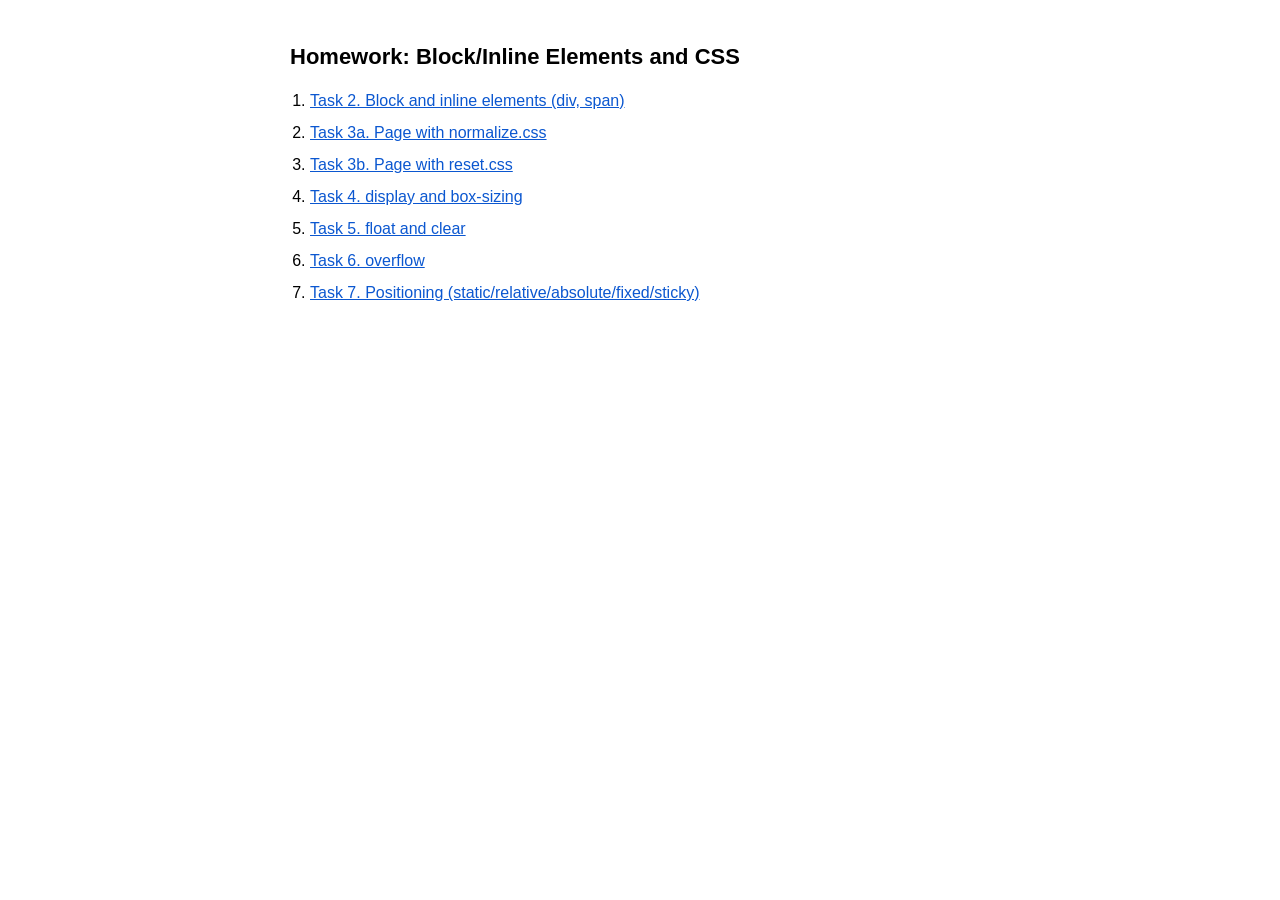
<file: index.html>
<!DOCTYPE html>
<html lang="en">
<head>
  <meta charset="UTF-8">
  <title>Homework</title>
  <link rel="stylesheet" href="styles-index.css">
</head>
<body>
  <h1>Homework: Block/Inline Elements and CSS</h1>
  <ol>
    <li><a href="page2-div-span.html">Task 2. Block and inline elements (div, span)</a></li>
    <li><a href="page3-normalize.html">Task 3a. Page with normalize.css</a></li>
    <li><a href="page3-reset.html">Task 3b. Page with reset.css</a></li>
    <li><a href="page4-display-boxsizing.html">Task 4. display and box-sizing</a></li>
    <li><a href="page5-float-clear.html">Task 5. float and clear</a></li>
    <li><a href="page6-overflow.html">Task 6. overflow</a></li>
    <li><a href="page7-positioning.html">Task 7. Positioning (static/relative/absolute/fixed/sticky)</a></li>
  </ol>
</body>
</html>
</file>
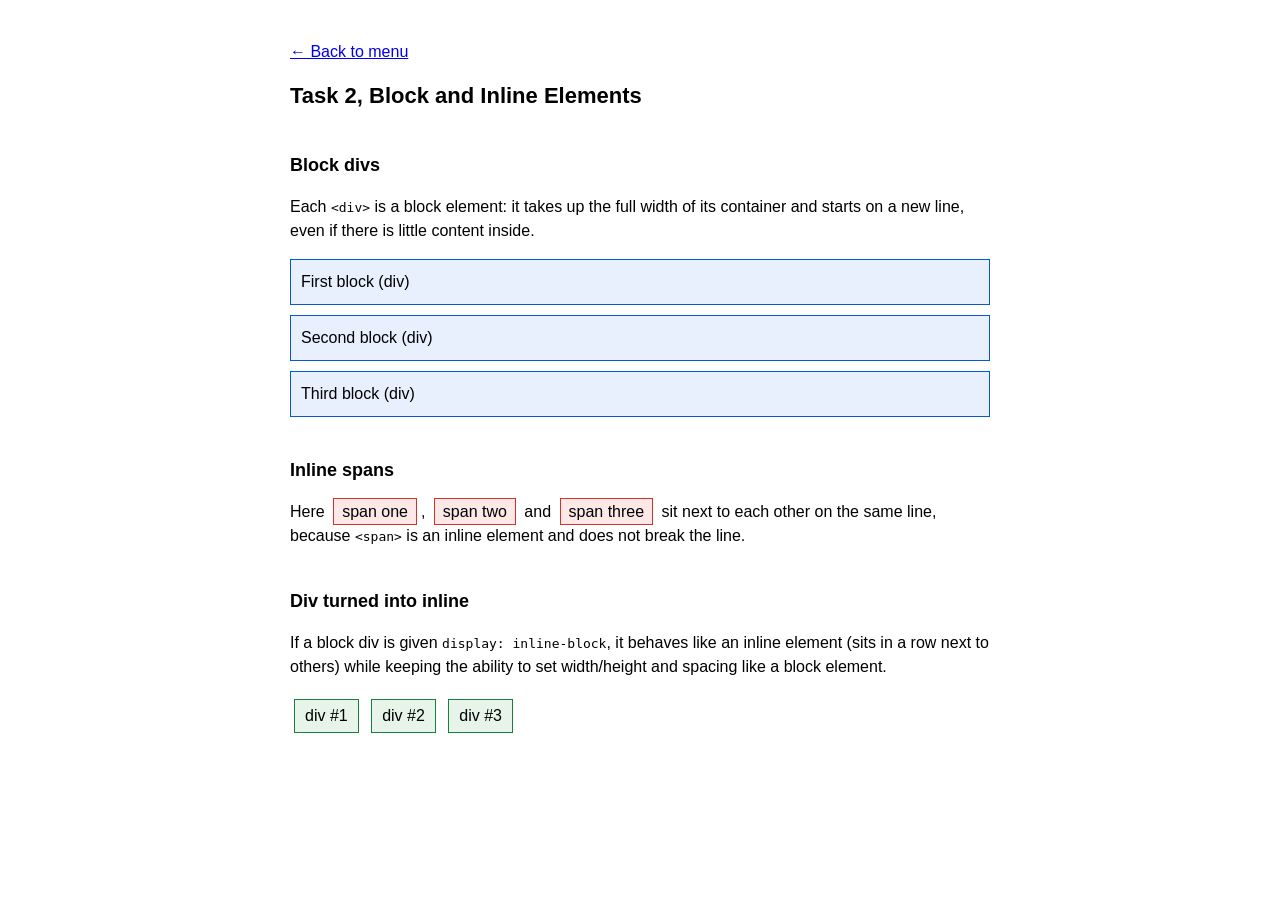
<file: page2-div-span.html>
<!DOCTYPE html>
<html lang="en">
<head>
  <meta charset="UTF-8">
  <title>Homework part 2</title>
  <link rel="stylesheet" href="styles-page2.css">
</head>
<body>
  <a href="index.html">&larr; Back to menu</a>
  <h1>Task 2, Block and Inline Elements</h1>

  <h2>Block divs</h2>
  <p>Each <code>&lt;div&gt;</code> is a block element: it takes up the full width of
     its container and starts on a new line, even if there is little content inside.</p>
  <div class="block-item">First block (div)</div>
  <div class="block-item">Second block (div)</div>
  <div class="block-item">Third block (div)</div>

  <h2>Inline spans</h2>
  <p>
    Here <span class="inline-item">span one</span>,
    <span class="inline-item">span two</span> and
    <span class="inline-item">span three</span>
    sit next to each other on the same line, because <code>&lt;span&gt;</code> is an
    inline element and does not break the line.
  </p>

  <h2>Div turned into inline</h2>
  <p>If a block div is given <code>display: inline-block</code>, it behaves like an
     inline element (sits in a row next to others) while keeping the ability to
     set width/height and spacing like a block element.</p>
  <div class="div-as-inline">div #1</div>
  <div class="div-as-inline">div #2</div>
  <div class="div-as-inline">div #3</div>
</body>
</html>
</file>
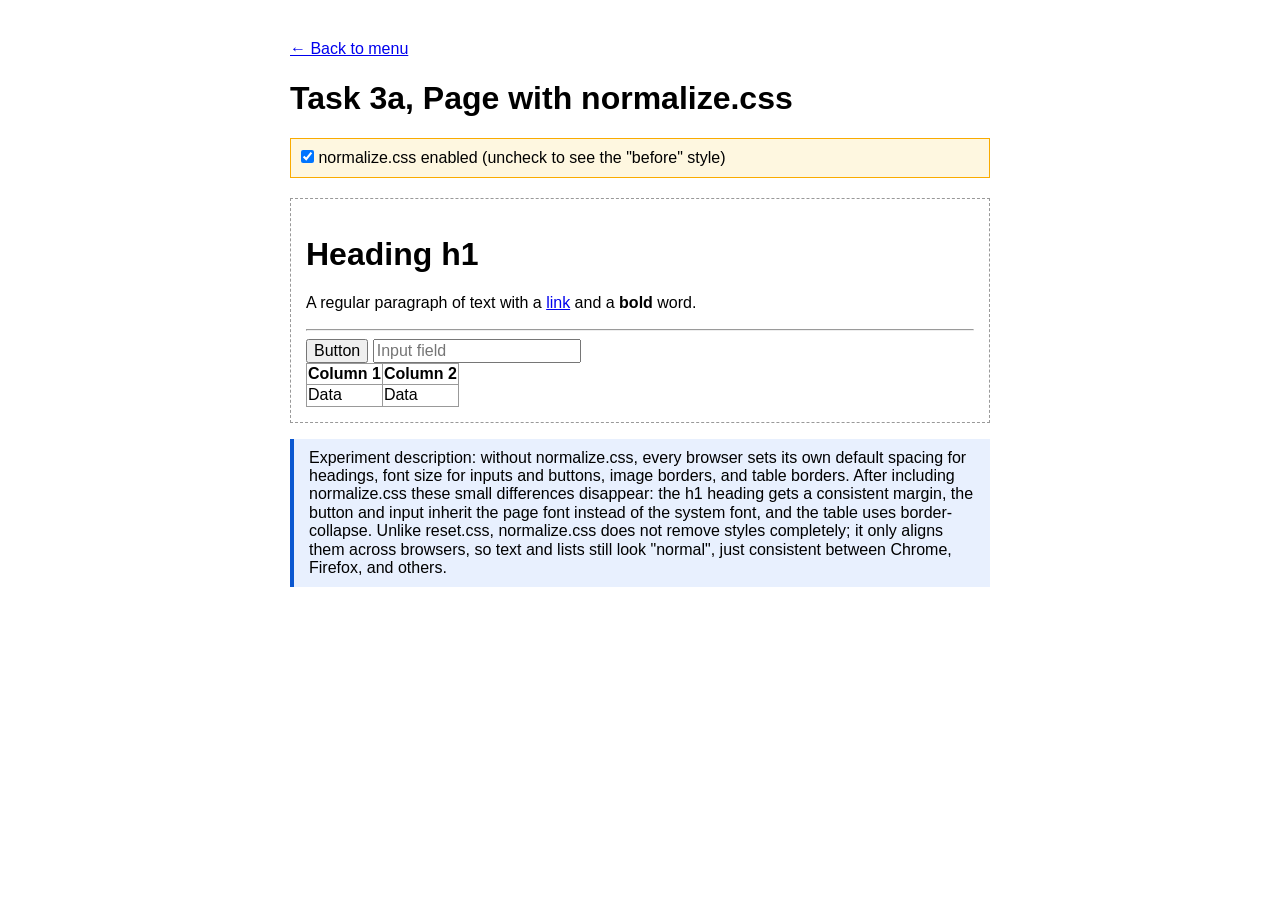
<file: page3-normalize.html>
<!DOCTYPE html>
<html lang="en">
<head>
  <meta charset="UTF-8">
  <title>Homework part 3</title>
  <link id="normalize-link" rel="stylesheet" href="normalize.css">
  <link rel="stylesheet" href="styles-page3-normalize.css">
</head>
<body>
  <a href="index.html">&larr; Back to menu</a>
  <h1>Task 3a, Page with normalize.css</h1>

  <div class="toggle-bar">
    <label>
      <input type="checkbox" id="toggle" checked>
      normalize.css enabled (uncheck to see the "before" style)
    </label>
  </div>

  <div class="content-demo">
    <h1>Heading h1</h1>
    <p>A regular paragraph of text with a <a href="#">link</a> and a <b>bold</b> word.</p>
    <hr>
    <button>Button</button>
    <input type="text" placeholder="Input field">
    <table border="1">
      <tr><th>Column 1</th><th>Column 2</th></tr>
      <tr><td>Data</td><td>Data</td></tr>
    </table>
  </div>

  <p class="description">
    Experiment description: without normalize.css, every browser sets its own
    default spacing for headings, font size for inputs and buttons, image borders,
    and table borders. After including normalize.css these small differences
    disappear: the h1 heading gets a consistent margin, the button and input
    inherit the page font instead of the system font, and the table uses
    border-collapse. Unlike reset.css, normalize.css does not remove styles
    completely; it only aligns them across browsers, so text and lists still
    look "normal", just consistent between Chrome, Firefox, and others.
  </p>

  <script>
    const link = document.getElementById('normalize-link');
    document.getElementById('toggle').addEventListener('change', function () {
      link.disabled = !this.checked;
    });
  </script>
</body>
</html>
</file>
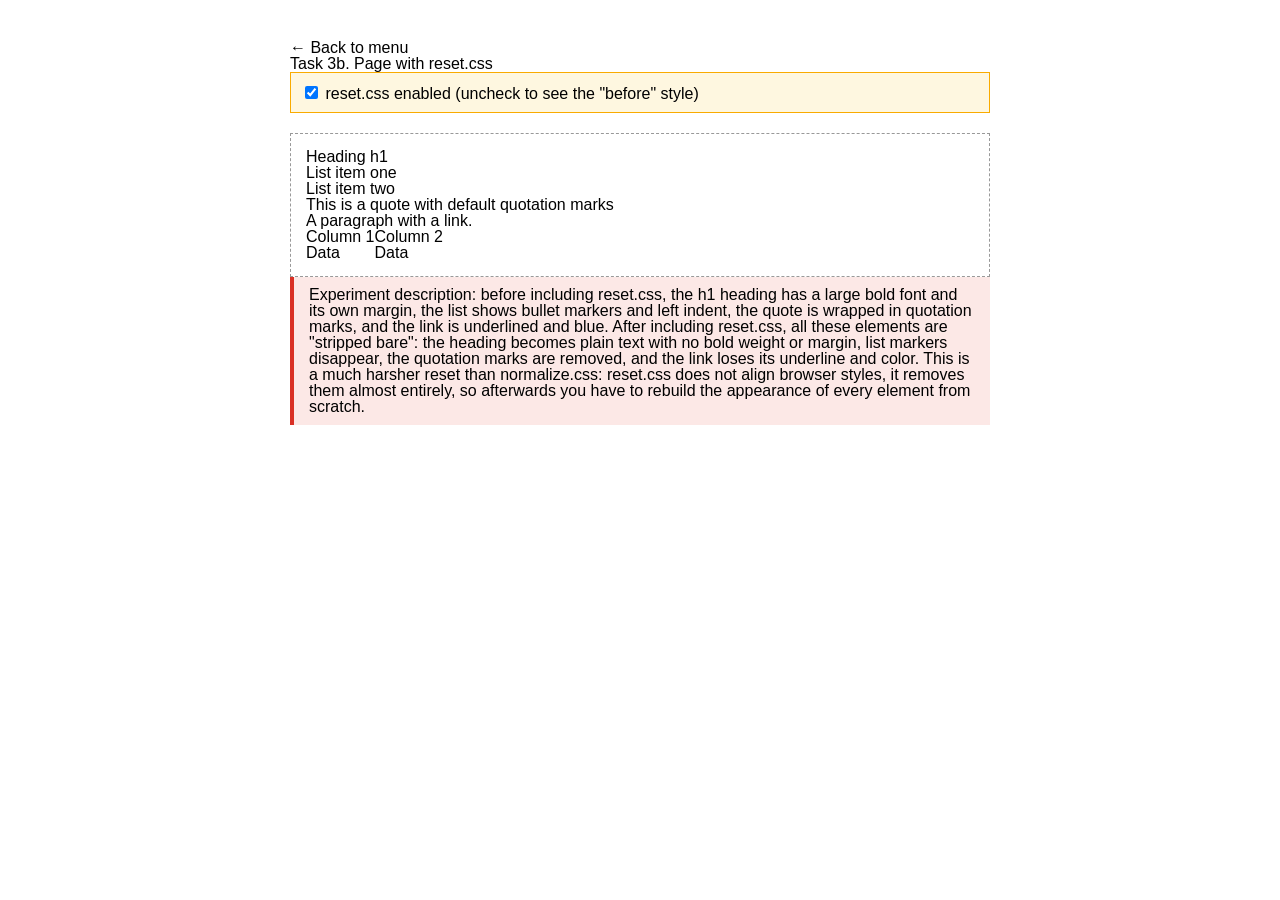
<file: page3-reset.html>
<!DOCTYPE html>
<html lang="en">
<head>
  <meta charset="UTF-8">
  <title>Homework part 3</title>
  <link id="reset-link" rel="stylesheet" href="reset.css">
  <link rel="stylesheet" href="styles-page3-reset.css">
</head>
<body>
  <a href="index.html">&larr; Back to menu</a>
  <h1>Task 3b. Page with reset.css</h1>

  <div class="toggle-bar">
    <label>
      <input type="checkbox" id="toggle" checked>
      reset.css enabled (uncheck to see the "before" style)
    </label>
  </div>

  <div class="content-demo">
    <h1>Heading h1</h1>
    <ul>
      <li>List item one</li>
      <li>List item two</li>
    </ul>
    <blockquote>This is a quote with default quotation marks</blockquote>
    <p>A paragraph with a <a href="#">link</a>.</p>
    <table border="1">
      <tr><th>Column 1</th><th>Column 2</th></tr>
      <tr><td>Data</td><td>Data</td></tr>
    </table>
  </div>

  <p class="description">
    Experiment description: before including reset.css, the h1 heading has a large
    bold font and its own margin, the list shows bullet markers and left indent,
    the quote is wrapped in quotation marks, and the link is underlined and blue.
    After including reset.css, all these elements are "stripped bare": the heading
    becomes plain text with no bold weight or margin, list markers disappear, the
    quotation marks are removed, and the link loses its underline and color. This
    is a much harsher reset than normalize.css: reset.css does not align browser
    styles, it removes them almost entirely, so afterwards you have to rebuild
    the appearance of every element from scratch.
  </p>

  <script>
    const link = document.getElementById('reset-link');
    document.getElementById('toggle').addEventListener('change', function () {
      link.disabled = !this.checked;
    });
  </script>
</body>
</html>
</file>
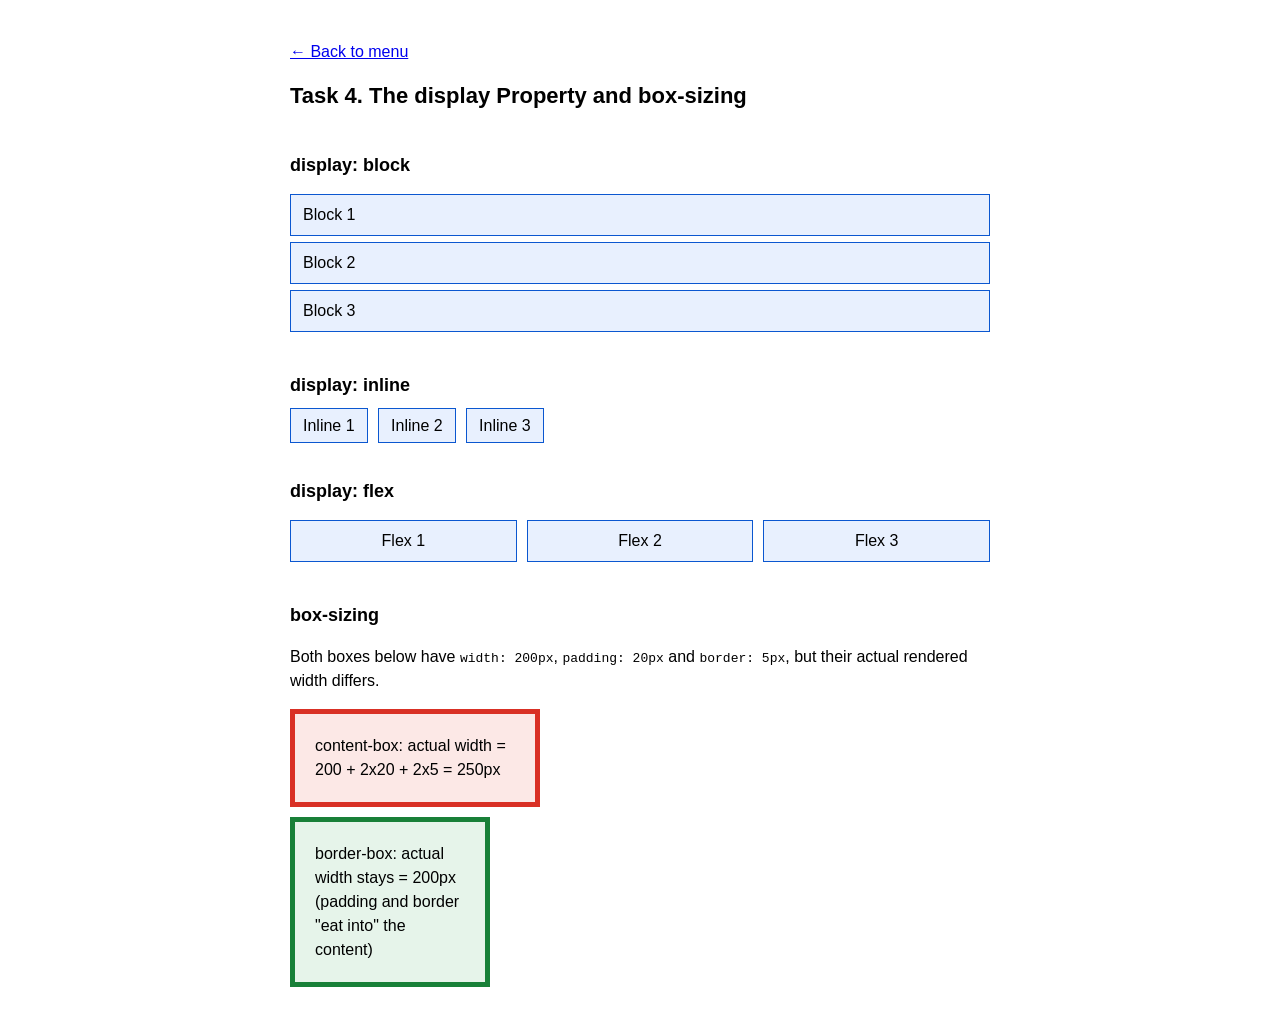
<file: page4-display-boxsizing.html>
<!DOCTYPE html>
<html lang="en">
<head>
  <meta charset="UTF-8">
  <title>Homework part 4</title>
  <link rel="stylesheet" href="styles-page4.css">
</head>
<body>
  <a href="index.html">&larr; Back to menu</a>
  <h1>Task 4. The display Property and box-sizing</h1>

  <h2>display: block</h2>
  <div class="display-block">
    <div class="item">Block 1</div>
    <div class="item">Block 2</div>
    <div class="item">Block 3</div>
  </div>

  <h2>display: inline</h2>
  <div class="display-inline">
    <div class="item">Inline 1</div>
    <div class="item">Inline 2</div>
    <div class="item">Inline 3</div>
  </div>

  <h2>display: flex</h2>
  <div class="display-flex">
    <div class="item">Flex 1</div>
    <div class="item">Flex 2</div>
    <div class="item">Flex 3</div>
  </div>

  <h2>box-sizing</h2>
  <p>Both boxes below have <code>width: 200px</code>, <code>padding: 20px</code>
     and <code>border: 5px</code>, but their actual rendered width differs.</p>

  <div class="box-content">content-box: actual width = 200 + 2x20 + 2x5 = 250px</div>
  <div class="box-border">border-box: actual width stays = 200px (padding and border "eat into" the content)</div>
</body>
</html>
</file>
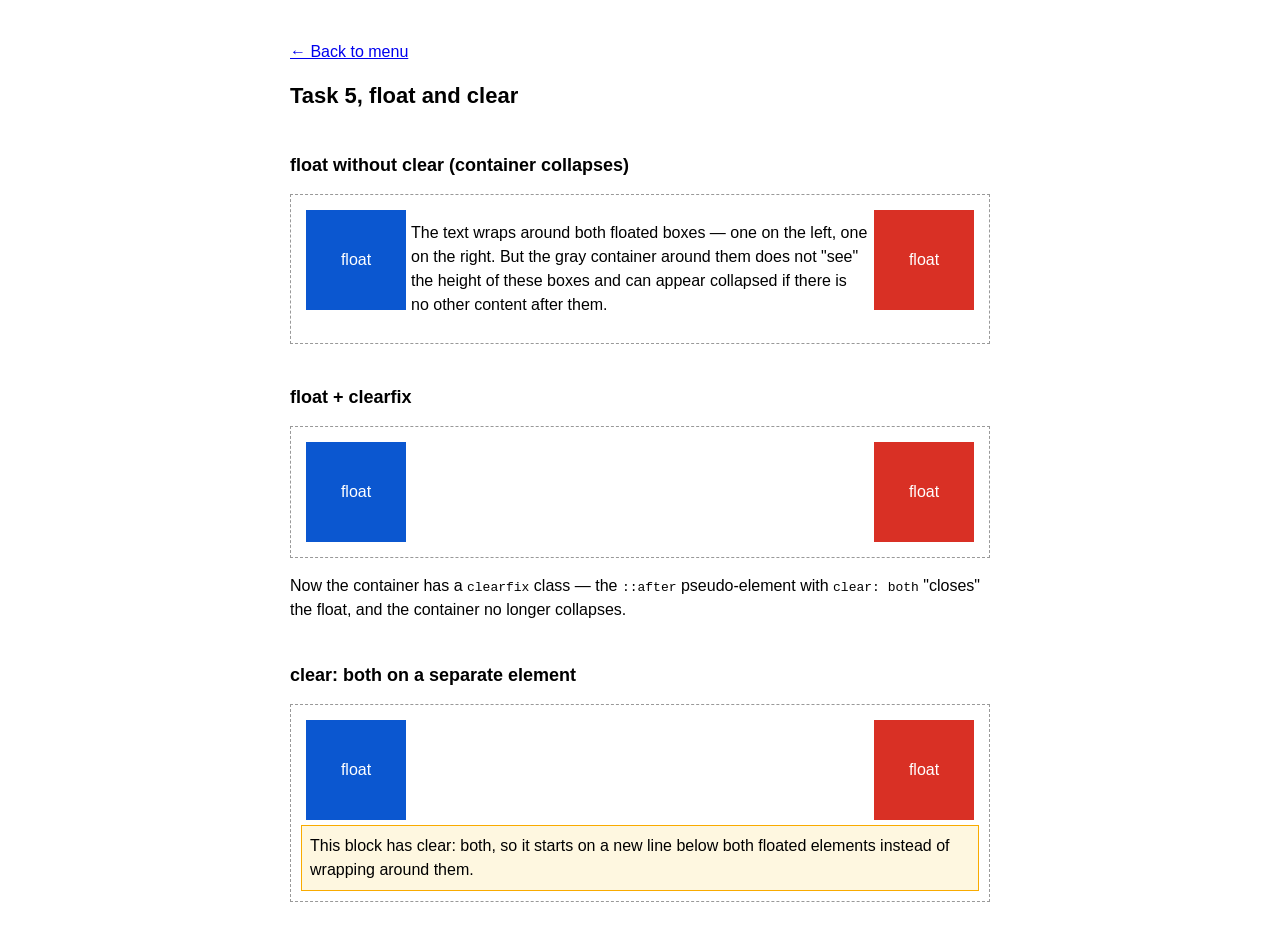
<file: page5-float-clear.html>
<!DOCTYPE html>
<html lang="en">
<head>
  <meta charset="UTF-8">
  <title>Homework part 5</title>
  <link rel="stylesheet" href="styles-page5.css">
</head>
<body>
  <a href="index.html">&larr; Back to menu</a>
  <h1>Task 5, float and clear</h1>

  <h2>float without clear (container collapses)</h2>
  <div class="float-demo">
    <div class="box float-left">float</div>
    <div class="box float-right">float</div>
    <p>The text wraps around both floated boxes — one on the left, one on the
       right. But the gray container around them does not "see" the height of
       these boxes and can appear collapsed if there is no other content after them.</p>
  </div>

  <h2>float + clearfix</h2>
  <div class="float-demo clearfix">
    <div class="box float-left">float</div>
    <div class="box float-right">float</div>
  </div>
  <p>Now the container has a <code>clearfix</code> class — the <code>::after</code>
     pseudo-element with <code>clear: both</code> "closes" the float, and the
     container no longer collapses.</p>

  <h2>clear: both on a separate element</h2>
  <div class="float-demo">
    <div class="box float-left">float</div>
    <div class="box float-right">float</div>
    <div class="clear-block">This block has clear: both, so it starts on a new
      line below both floated elements instead of wrapping around them.</div>
  </div>
</body>
</html>
</file>
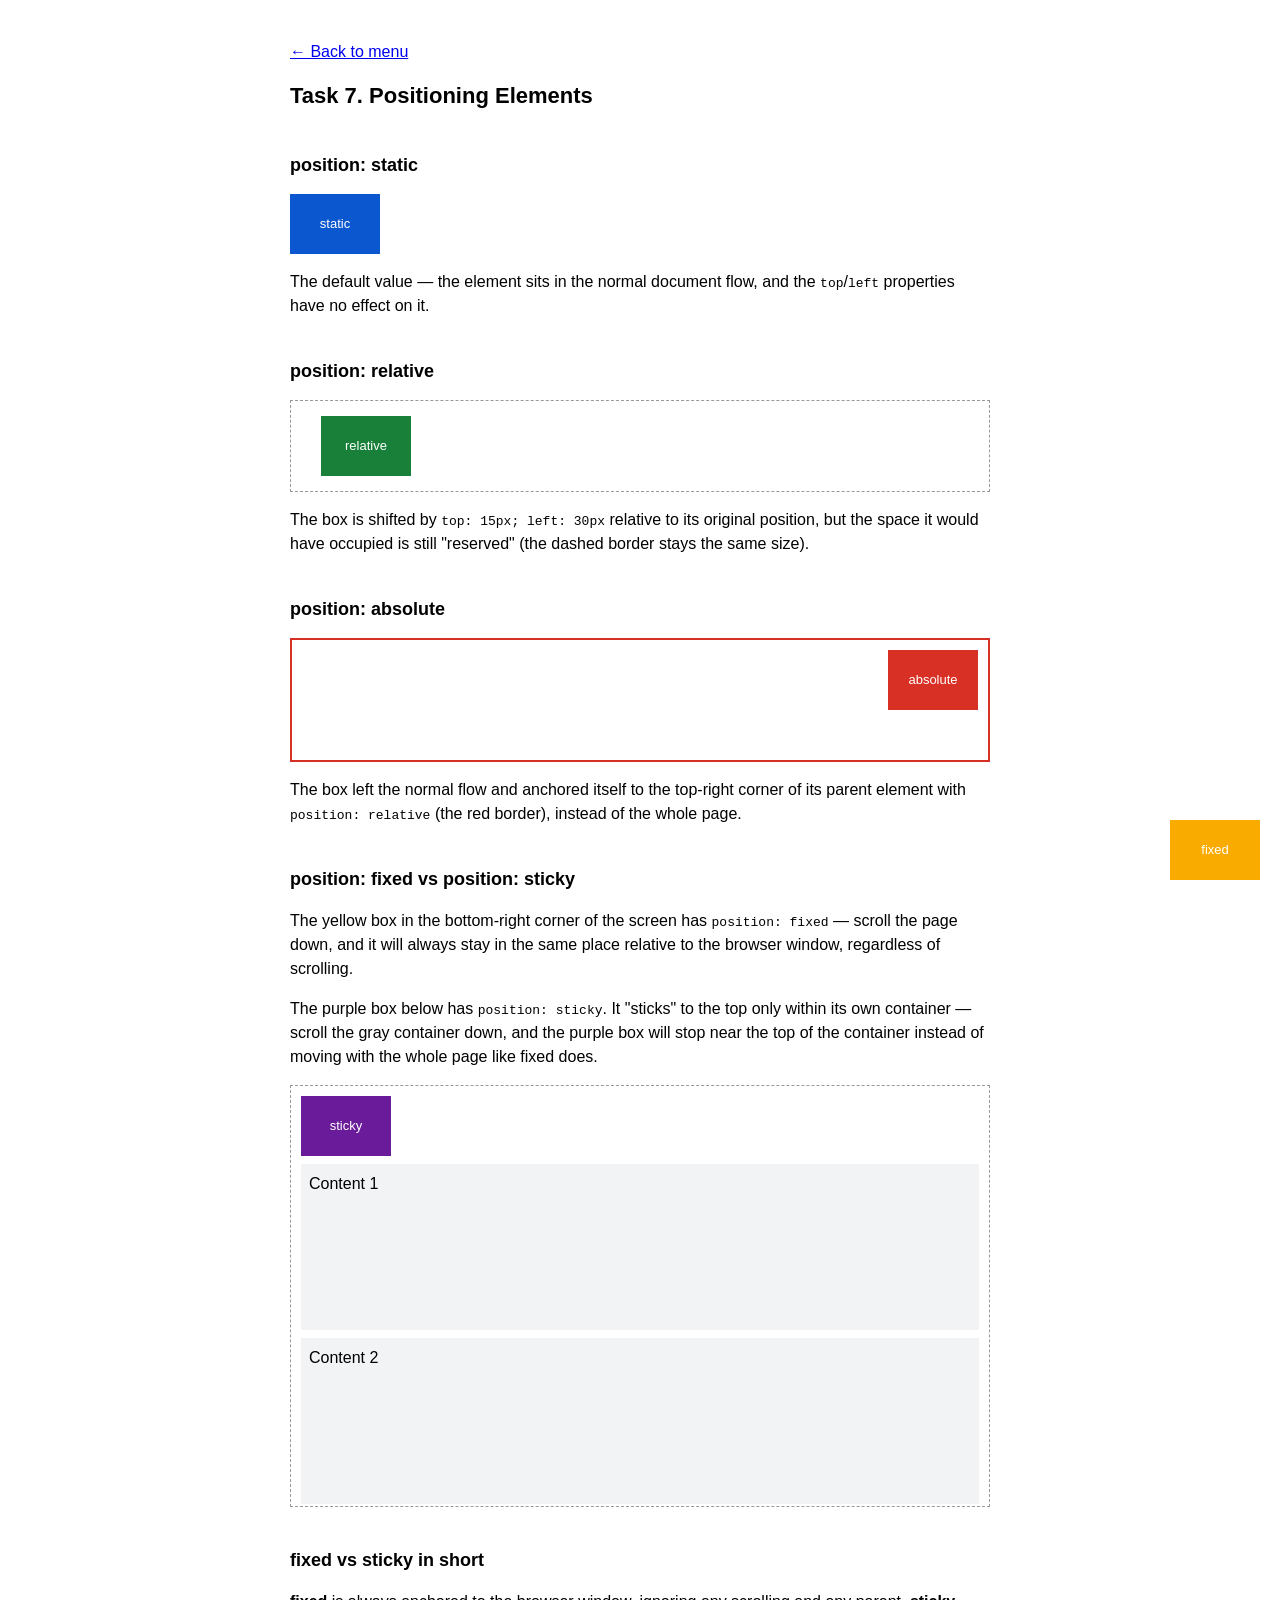
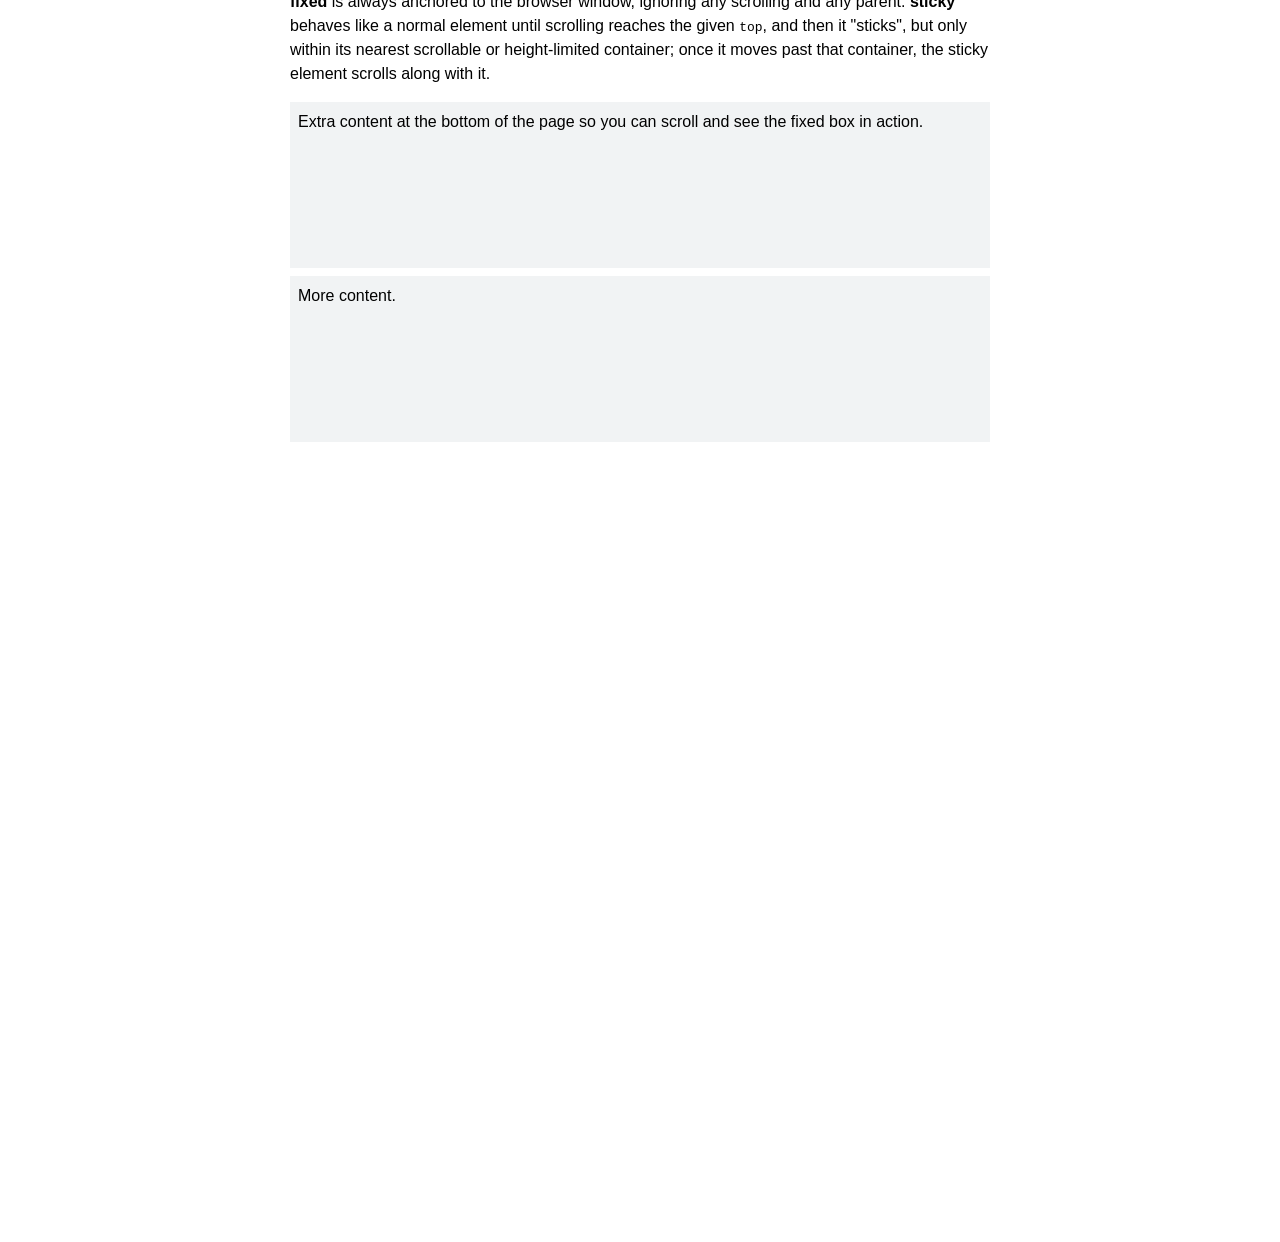
<file: page7-positioning.html>
<!DOCTYPE html>
<html lang="en">
<head>
  <meta charset="UTF-8">
  <title>Homework part 7</title>
  <link rel="stylesheet" href="styles-page7.css">
</head>
<body>
  <a href="index.html">&larr; Back to menu</a>
  <h1>Task 7. Positioning Elements</h1>

  <h2>position: static</h2>
  <div class="box pos-static">static</div>
  <p>The default value — the element sits in the normal document flow, and the
     <code>top</code>/<code>left</code> properties have no effect on it.</p>

  <h2>position: relative</h2>
  <div class="relative-demo">
    <div class="box pos-relative">relative</div>
  </div>
  <p>The box is shifted by <code>top: 15px; left: 30px</code> relative to its
     original position, but the space it would have occupied is still
     "reserved" (the dashed border stays the same size).</p>

  <h2>position: absolute</h2>
  <div class="absolute-parent">
    <div class="box pos-absolute">absolute</div>
  </div>
  <p>The box left the normal flow and anchored itself to the top-right corner
     of its parent element with <code>position: relative</code> (the red border),
     instead of the whole page.</p>

  <h2>position: fixed vs position: sticky</h2>
  <p>The yellow box in the bottom-right corner of the screen has
     <code>position: fixed</code> — scroll the page down, and it will always
     stay in the same place relative to the browser window, regardless of scrolling.</p>
  <div class="box pos-fixed">fixed</div>

  <p>The purple box below has <code>position: sticky</code>. It "sticks" to the
     top only within its own container — scroll the gray container down, and the
     purple box will stop near the top of the container instead of moving with
     the whole page like fixed does.</p>
  <div class="sticky-parent">
    <div class="box pos-sticky">sticky</div>
    <div class="filler">Content 1</div>
    <div class="filler">Content 2</div>
    <div class="filler">Content 3</div>
    <div class="filler">Content 4</div>
  </div>

  <h2>fixed vs sticky in short</h2>
  <p><b>fixed</b> is always anchored to the browser window, ignoring any
     scrolling and any parent. <b>sticky</b> behaves like a normal element
     until scrolling reaches the given <code>top</code>, and then it "sticks",
     but only within its nearest scrollable or height-limited container; once
     it moves past that container, the sticky element scrolls along with it.</p>

  <div class="filler">Extra content at the bottom of the page so you can
    scroll and see the fixed box in action.</div>
  <div class="filler">More content.</div>
</body>
</html>
</file>
<file: styles-index.css>
body { font-family: Arial, sans-serif; max-width: 700px; margin: 40px auto; line-height: 1.5; }
h1 { font-size: 22px; }
ol { padding-left: 20px; }
a { color: #0b57d0; }
li { margin-bottom: 8px; }
</file>
<file: styles-page2.css>
body { font-family: Arial, sans-serif; max-width: 700px; margin: 40px auto; line-height: 1.5; }
h1 { font-size: 22px; }
h2 { font-size: 18px; margin-top: 40px; }

.block-item {
  background: #e8f0fe;
  border: 1px solid #0b57d0;
  padding: 10px;
  margin-bottom: 10px;
}

.inline-item {
  background: #fce8e6;
  border: 1px solid #d93025;
  padding: 4px 8px;
  margin: 0 4px;
}

.div-as-inline {
  display: inline-block;
  background: #e6f4ea;
  border: 1px solid #188038;
  padding: 4px 10px;
  margin: 4px;
}
</file>
<file: styles-page4.css>
body { font-family: Arial, sans-serif; max-width: 700px; margin: 40px auto; line-height: 1.5; }
h1 { font-size: 22px; }
h2 { font-size: 18px; margin-top: 40px; }
.item { background: #e8f0fe; border: 1px solid #0b57d0; padding: 8px 12px; }

.display-block .item { display: block; margin-bottom: 6px; }

.display-inline .item { display: inline; margin-right: 6px; }

.display-flex { display: flex; gap: 10px; }
.display-flex .item { flex: 1; text-align: center; }

.box-content {
  box-sizing: content-box;
  width: 200px;
  padding: 20px;
  border: 5px solid #d93025;
  background: #fce8e6;
}

.box-border {
  box-sizing: border-box;
  width: 200px;
  padding: 20px;
  border: 5px solid #188038;
  background: #e6f4ea;
  margin-top: 10px;
}
</file>
<file: styles-page5.css>
body { font-family: Arial, sans-serif; max-width: 700px; margin: 40px auto; line-height: 1.5; }
h1 { font-size: 22px; }
h2 { font-size: 18px; margin-top: 40px; }

.box {
  width: 100px;
  height: 100px;
  background: #0b57d0;
  color: #fff;
  display: flex;
  align-items: center;
  justify-content: center;
  margin: 5px;
}

.float-left { float: left; }

.float-right { float: right; background: #d93025; }

.float-demo {
  border: 1px dashed #999;
  padding: 10px;
}

.clearfix::after {
  content: "";
  display: table;
  clear: both;
}

.clear-block {
  clear: both;
  background: #fef7e0;
  border: 1px solid #f9ab00;
  padding: 8px;
  margin-top: 10px;
}
</file>
<file: styles-page7.css>
body { font-family: Arial, sans-serif; max-width: 700px; margin: 40px auto 800px; line-height: 1.5; }
h1 { font-size: 22px; }
h2 { font-size: 18px; margin-top: 40px; }

.box {
  width: 90px;
  height: 60px;
  background: #0b57d0;
  color: #fff;
  display: flex;
  align-items: center;
  justify-content: center;
  text-align: center;
  font-size: 13px;
}

.pos-static { position: static; }

.relative-demo { position: relative; height: 90px; border: 1px dashed #999; }
.pos-relative {
  position: relative;
  top: 15px;
  left: 30px;
  background: #188038;
}

.absolute-parent {
  position: relative;
  height: 120px;
  border: 2px solid #d93025;
  margin-bottom: 10px;
}
.pos-absolute {
  position: absolute;
  top: 10px;
  right: 10px;
  background: #d93025;
}

.pos-fixed {
  position: fixed;
  bottom: 20px;
  right: 20px;
  background: #f9ab00;
  z-index: 10;
}

.sticky-parent {
  height: 400px;
  border: 1px dashed #999;
  overflow-y: auto;
  padding: 10px;
}
.pos-sticky {
  position: sticky;
  top: 0;
  background: #6a1b9a;
  z-index: 5;
}

.filler { height: 150px; background: #f1f3f4; margin: 8px 0; padding: 8px; }
</file>
